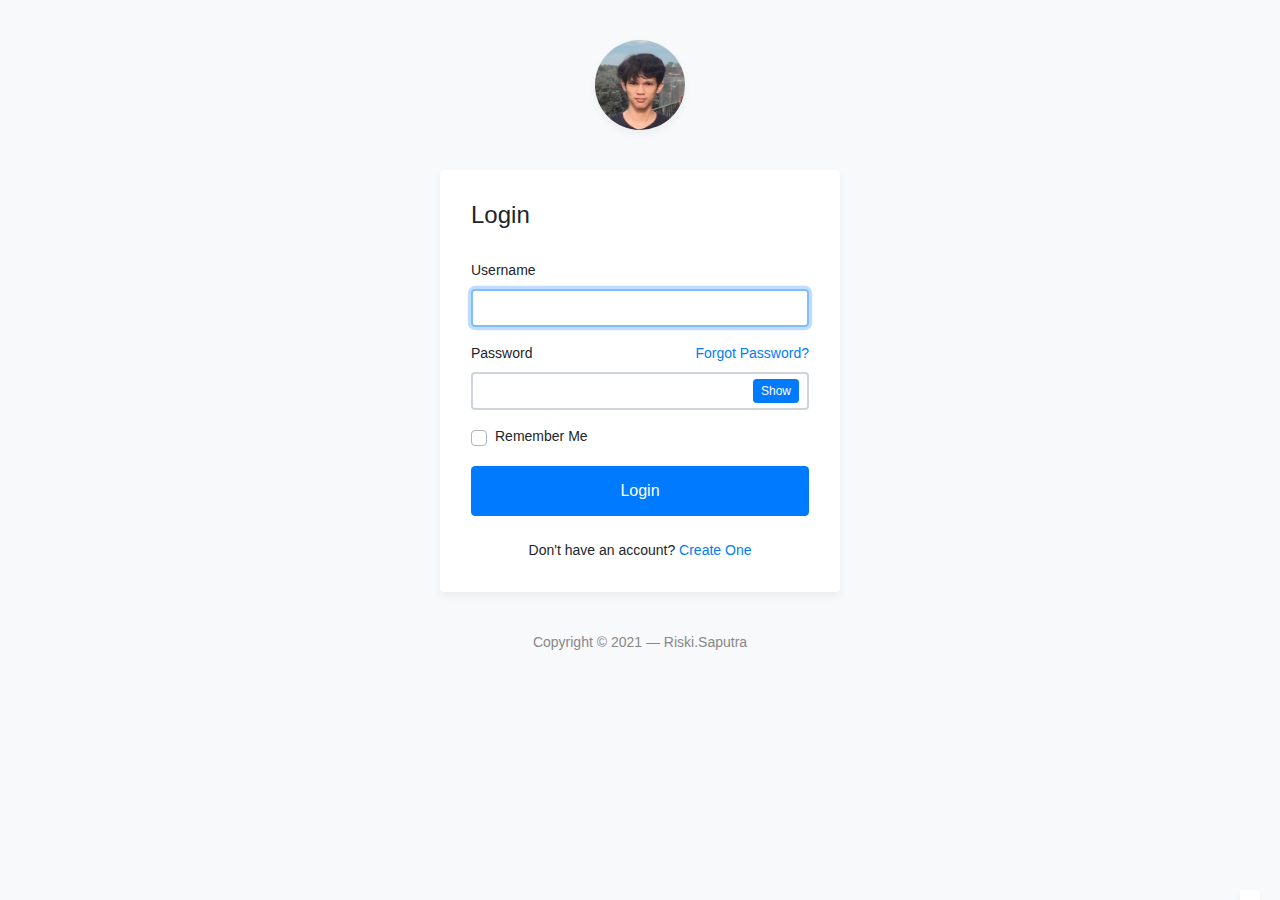
<file: index.html>
<!DOCTYPE html>
<html lang="en">
<head>
	<meta charset="utf-8">
	<meta name="author" content="Kodinger">
	<meta name="viewport" content="width=device-width,initial-scale=1">
	<title>My Login Page</title>
	<link rel="stylesheet" href="https://stackpath.bootstrapcdn.com/bootstrap/4.3.1/css/bootstrap.min.css" integrity="sha384-ggOyR0iXCbMQv3Xipma34MD+dH/1fQ784/j6cY/iJTQUOhcWr7x9JvoRxT2MZw1T" crossorigin="anonymous">
	<link rel="stylesheet" type="text/css" href="css/my-login.css">
</head>

<body class="my-login-page">
	<section class="h-100">
		<div class="container h-100">
			<div class="row justify-content-md-center h-100">
				<div class="card-wrapper">
					<div class="brand">
						<img src="img/fde.jpg" alt="logo">
					</div>
					<div class="card fat">
						<div class="card-body">
							<h4 class="card-title">Login</h4>
							<form method="POST" class="my-login-validation" novalidate="" name="log">
								<div class="form-group">
									<label for="email">Username</label>
									<input id="email" type="email" class="form-control" name="email" value="" required autofocus>
								</div>

								<div class="form-group">
									<label for="password">Password
										<a href="forgot.html" class="float-right">
											Forgot Password?
										</a>
									</label>
									<input id="password" type="password" class="form-control" name="password" required data-eye>
								    <div class="invalid-feedback">
								    	Password is required
							    	</div>
								</div>

								<div class="form-group">
									<div class="custom-checkbox custom-control">
										<input type="checkbox" name="remember" id="remember" class="custom-control-input">
										<label for="remember" class="custom-control-label">Remember Me</label>
									</div>
								</div>

								<div class="form-group m-0">
									<button type="submit" class="btn btn-primary btn-block" onclick="validateForm()">
										Login
									</button>
								</div>
								<div class="mt-4 text-center">
									Don't have an account? <a href="register.html">Create One</a>
								</div>
							</form>
						</div>
					</div>
					<div class="footer">
						Copyright &copy; 2021 &mdash; Riski.Saputra
					</div>
				</div>
			</div>
		</div>
	</section>

	<script type="text/javascript">
      function validateForm() {
          var un = document.log.email.value;
          var pw = document.log.password.value;
          
          var username = "RiskiSaputra"; 
          var password = "sanhok";
          
          if ((un == username) && (pw == password)) {
             window.location = "home.html";
         }
         else {
         	alert("opsss username/password salah");
            // alert ("Login was unsuccessful, please check your username and password");
            return false;
         }
      }

      function hello() {
      	alert("sasasa");
      }
	</script>

	<script src="https://code.jquery.com/jquery-3.3.1.slim.min.js" integrity="sha384-q8i/X+965DzO0rT7abK41JStQIAqVgRVzpbzo5smXKp4YfRvH+8abtTE1Pi6jizo" crossorigin="anonymous"></script>
	<script src="https://cdnjs.cloudflare.com/ajax/libs/popper.js/1.14.7/umd/popper.min.js" integrity="sha384-UO2eT0CpHqdSJQ6hJty5KVphtPhzWj9WO1clHTMGa3JDZwrnQq4sF86dIHNDz0W1" crossorigin="anonymous"></script>
	<script src="https://stackpath.bootstrapcdn.com/bootstrap/4.3.1/js/bootstrap.min.js" integrity="sha384-JjSmVgyd0p3pXB1rRibZUAYoIIy6OrQ6VrjIEaFf/nJGzIxFDsf4x0xIM+B07jRM" crossorigin="anonymous"></script>
	<script src="js/my-login.js"></script>
</body>
</html>
</file>
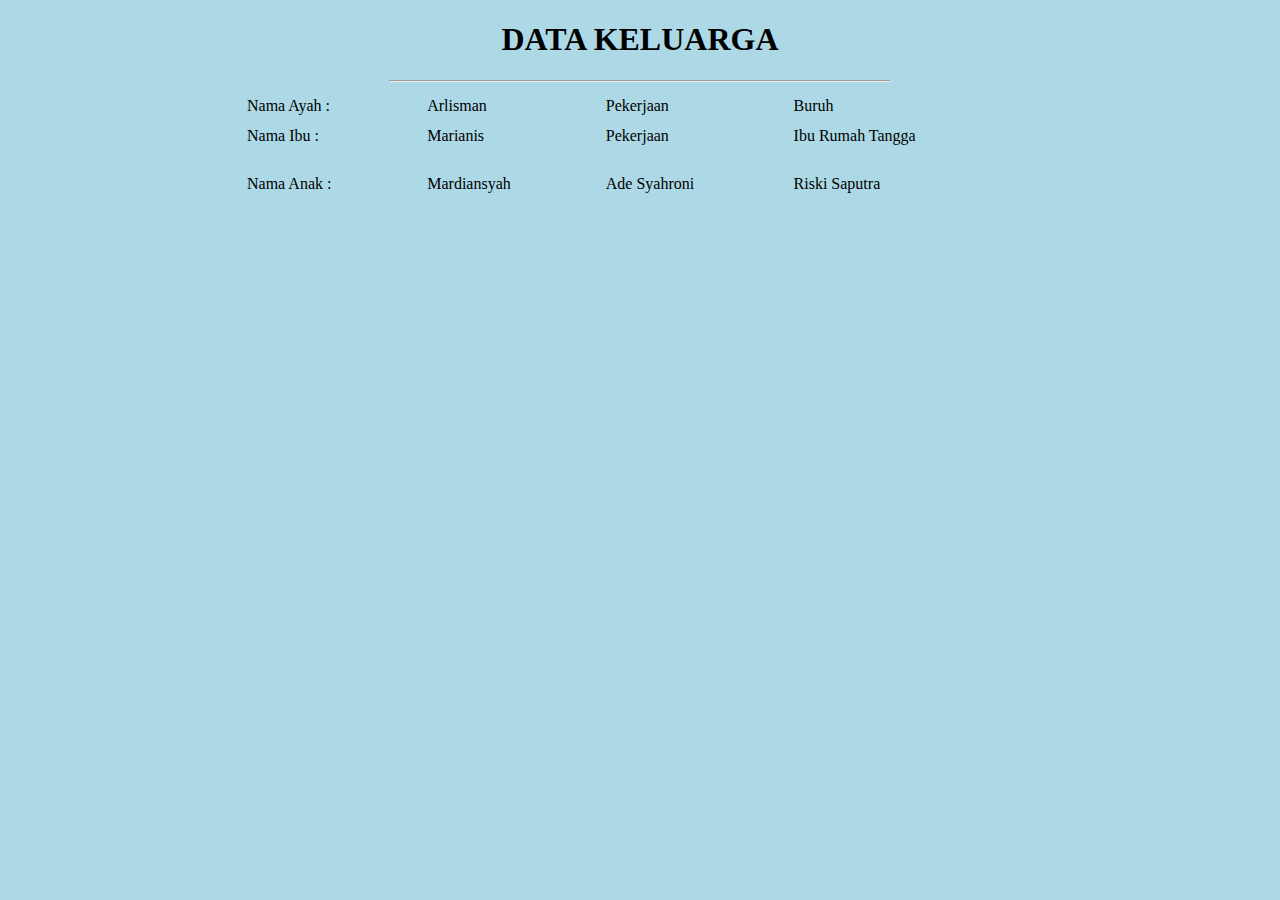
<file: data_keluarga.html>
<!DOCTYPE html>
 <html>
 <head>
		<title>Riski Saputra</title>
		<style type="text/css"></style>

 </head>
 <body bgcolor="lightblue">
 	<h1 align="center">DATA KELUARGA</h1>
 	<hr width="500"style="2">
 	<table align="center"cellpadding="5"align="center"width="800">

 			<td>Nama Ayah :</td>
 			<td>Arlisman</td>
 			<td>Pekerjaan</td>
 			<td>Buruh</td>
 		</tr>
 		<tr>
 			<td>Nama Ibu :</td>
 			<td>Marianis</td>
 			<td>Pekerjaan</td>
 			<td>Ibu Rumah Tangga</td>
 			
 		</tr>
 		<tr>
 			<td><br>Nama Anak :</td>
 			<td><br>Mardiansyah</td>
 			<td><br>Ade Syahroni</td>
 			<td><br>Riski Saputra</td>
 			
 </tr>
 			<tr>
 </body>
 </html>
</file>
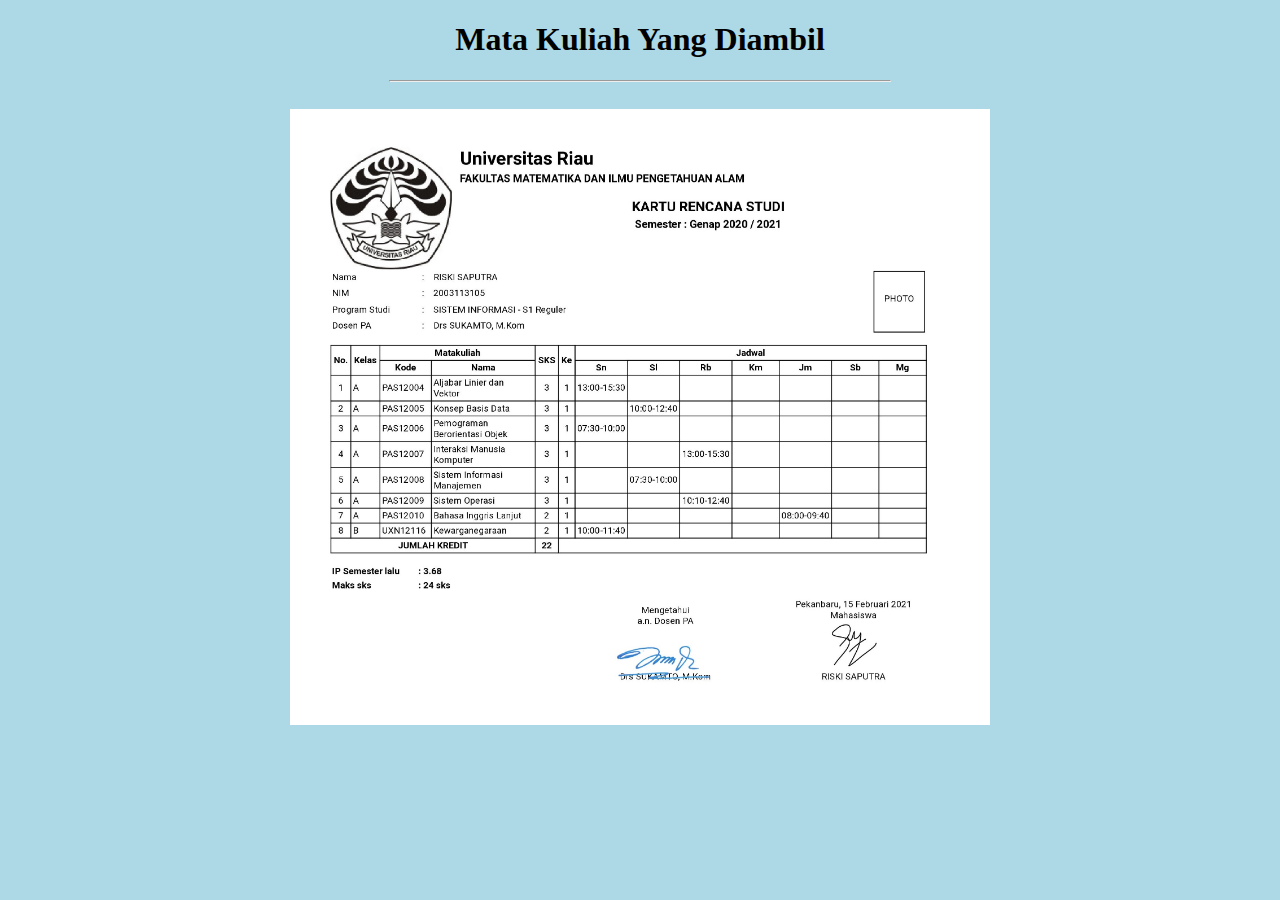
<file: data_mata_kuliah_yang_diambil.html>
<!DOCTYPE html>
 <html>
 <head>
		<title>Riski Saputra</title>
		<style type="text/css"></style>

 </head>
 <body bgcolor="lightblue">
 	<h1 align="center">Mata Kuliah Yang Diambil</h1>
 	<hr width="500"style="2">
 	<table align="center"cellpadding="5"align="center"width="800">

 	<h2 align="center"></h2>
 	<td rowspan="10" align="center"><img src="img/123.jpg"width="700"></td>
 </body>
 </html>
</file>
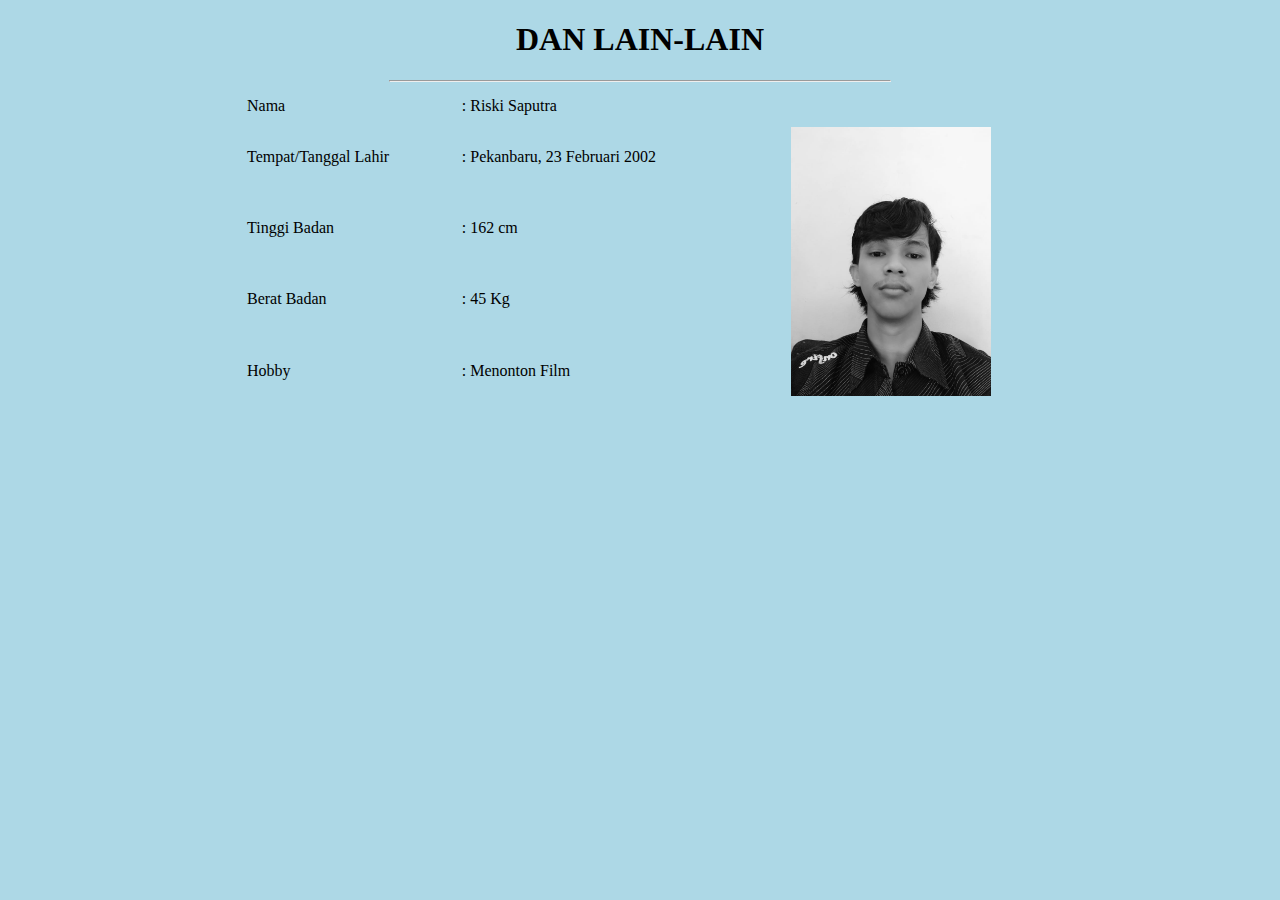
<file: lain_lain.html>
<!DOCTYPE html>
 <html>
 <head>
		<title>Riski Saputra</title>
		<style type="text/css"></style>

 </head>
 <body bgcolor="lightblue">
 	<h1 align="center">DAN LAIN-LAIN</h1>
 	<hr width="500"style="2">
 	<table align="center"cellpadding="5"align="center"width="800">
 		<tr>

 			<td>Nama</td>
 			<td>: Riski Saputra</td>
 		</tr>
 		<tr>
 			<td>Tempat/Tanggal Lahir</td>
 			<td>: Pekanbaru, 23 Februari 2002</td>
 			<td rowspan="5" align="center"><img src="img/koa.jpeg"width="200"></td>
 			
 		</tr>	
 		</tr>
 			<td>Tinggi Badan</td> 
 			<td>: 162 cm</td>
 		
 		</tr>	
 		</tr>
 			<td>Berat Badan</td> 
 			<td>: 45 Kg</td>
 		
 		</tr>	
 		</tr>
 			<td>Hobby</td> 
 			<td>: Menonton Film</td>
 		
 		</tr>	
 		</tr>
 			
 				

 	

 </body>
 </html>
</file>
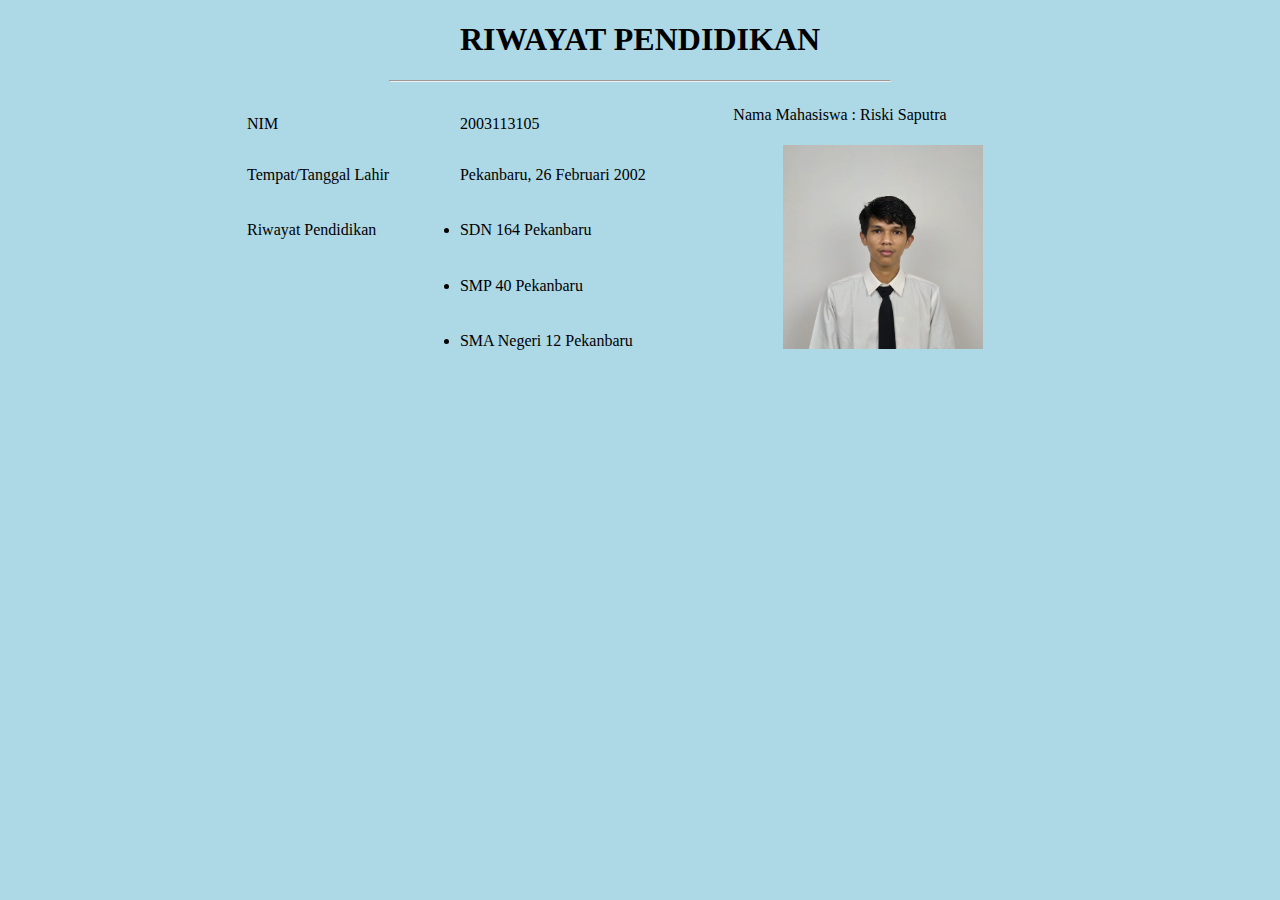
<file: riwayat_pendidikan.html>
<!DOCTYPE html>
 <html>
 <head>
		<title>Riski Saputra</title>
		<style type="text/css"></style>

 </head>
 <body bgcolor="lightblue">
 	<h1 align="center">RIWAYAT PENDIDIKAN</h1>
 	<hr width="500"style="2">
 	<table align="center"cellpadding="5"align="center"width="800">
 		<tr>
 			<td><br> NIM</td>
 			<td> <br> 2003113105</td>
 			<td>Nama Mahasiswa :  Riski Saputra</td>
 		</tr>
 		<tr>
 			<td><br> Tempat/Tanggal Lahir</td>
 			<td><br> Pekanbaru, 26 Februari 2002</td>
 			<td rowspan="5" align="center"><img src="img/krt.jpeg"width="200"></td>
 			
 		</tr>	
 		<tr>
 			<td> <br>Riwayat Pendidikan</td>
 			<td><br><li> SDN 164 Pekanbaru</td>
 			
 		</tr>
 			<td></td>
 			<td> <br><li> SMP 40 Pekanbaru</td>
 			
 		<tr>
 			<td></td>
 			<td> <br><li> SMA Negeri 12 Pekanbaru </td>	
 		</tr>	

 	

 </body>
 </html>
</file>
<file: css/my-login.css>
html,body {
	height: 100%;
}

body.my-login-page {
	background-color: #f7f9fb;
	font-size: 14px;
}

.my-login-page .brand {
	width: 90px;
	height: 90px;
	overflow: hidden;
	border-radius: 50%;
	margin: 40px auto;
	box-shadow: 0 4px 8px rgba(0,0,0,.05);
	position: relative;
	z-index: 1;
}

.my-login-page .brand img {
	width: 100%;
}

.my-login-page .card-wrapper {
	width: 400px;
}

.my-login-page .card {
	border-color: transparent;
	box-shadow: 0 4px 8px rgba(0,0,0,.05);
}

.my-login-page .card.fat {
	padding: 10px;
}

.my-login-page .card .card-title {
	margin-bottom: 30px;
}

.my-login-page .form-control {
	border-width: 2.3px;
}

.my-login-page .form-group label {
	width: 100%;
}

.my-login-page .btn.btn-block {
	padding: 12px 10px;
}

.my-login-page .footer {
	margin: 40px 0;
	color: #888;
	text-align: center;
}

@media screen and (max-width: 425px) {
	.my-login-page .card-wrapper {
		width: 90%;
		margin: 0 auto;
	}
}

@media screen and (max-width: 320px) {
	.my-login-page .card.fat {
		padding: 0;
	}

	.my-login-page .card.fat .card-body {
		padding: 15px;
	}
}
</file>
